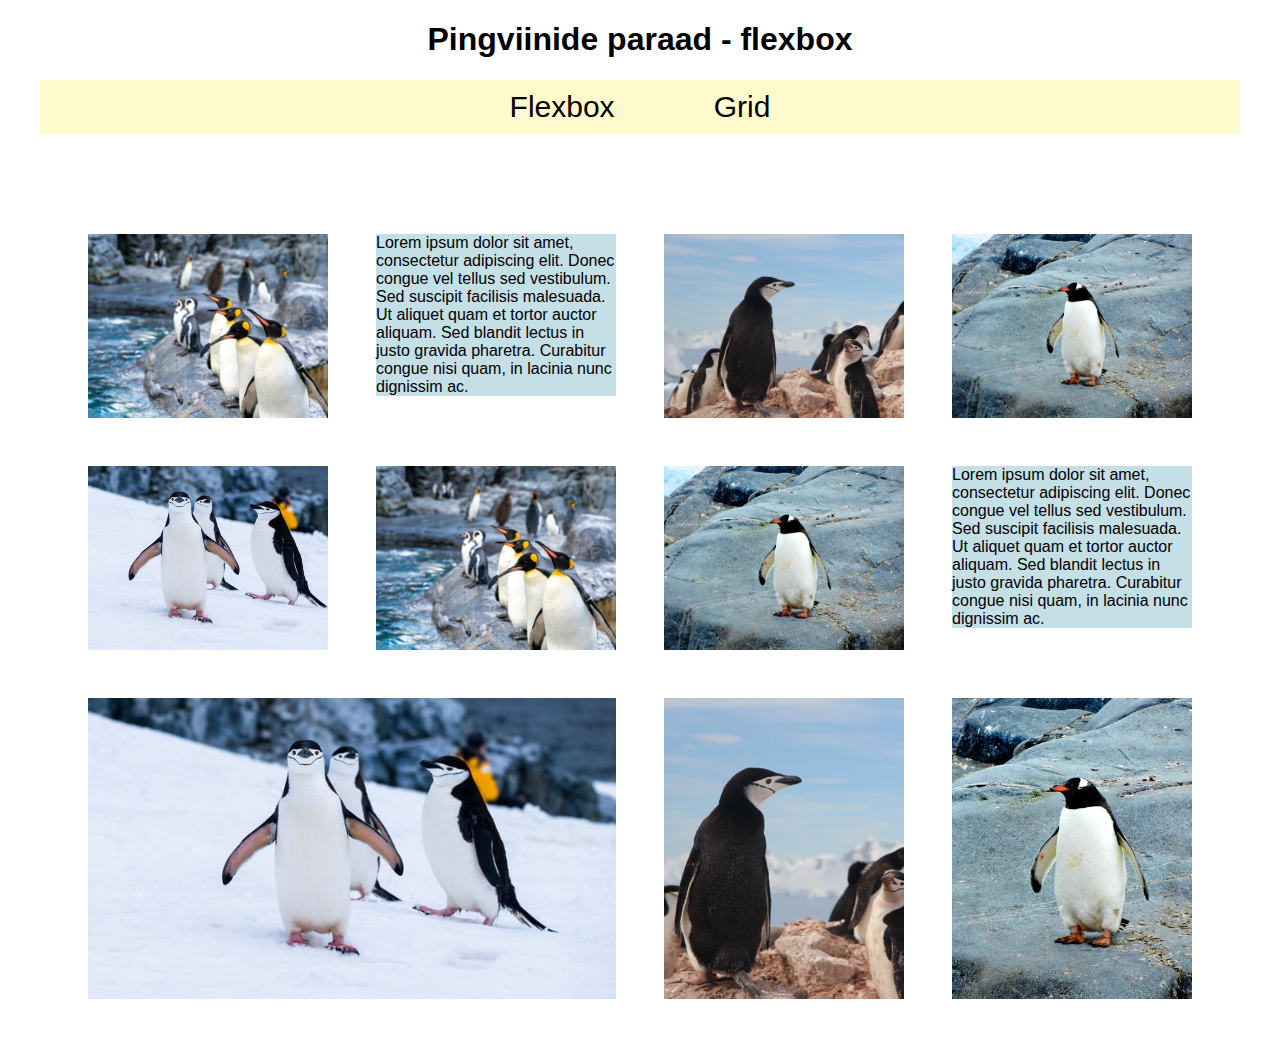
<file: index.html>
<!DOCTYPE html>
<html lang="en">
  <head>
    <link rel="stylesheet" href="style.css" />
    <meta charset="UTF-8" />
    <meta name="viewport" content="width=device-width, initial-scale=1.0" />
    <title>Flexbox</title>
  </head>
  <body>
    <header>
      <h1>Pingviinide paraad - flexbox</h1>
      <nav>
        <ul>
          <li><a href="index.html">Flexbox</a></li>
          <li><a href="grid.html">Grid</a></li>
        </ul>
      </nav>
    </header>
    <main>
      <div class="flex-container">
        <div class="flex-child"><img src="penguin_1.jpg" /></div>
        <div class="flex-child">
          <p>
            Lorem ipsum dolor sit amet, consectetur adipiscing elit. Donec
            congue vel tellus sed vestibulum. Sed suscipit facilisis malesuada.
            Ut aliquet quam et tortor auctor aliquam. Sed blandit lectus in
            justo gravida pharetra. Curabitur congue nisi quam, in lacinia nunc
            dignissim ac.
          </p>
        </div>
        <div class="flex-child"><img src="penguin_3.jpg" /></div>
        <div class="flex-child"><img src="penguin_4.jpg" /></div>
        <div class="flex-child"><img src="penguin_2.jpg" /></div>
        <div class="flex-child"><img src="penguin_1.jpg" /></div>
        <div class="flex-child"><img src="penguin_4.jpg" /></div>
        <div class="flex-child">
          <p>
            Lorem ipsum dolor sit amet, consectetur adipiscing elit. Donec
            congue vel tellus sed vestibulum. Sed suscipit facilisis malesuada.
            Ut aliquet quam et tortor auctor aliquam. Sed blandit lectus in
            justo gravida pharetra. Curabitur congue nisi quam, in lacinia nunc
            dignissim ac.
          </p>
        </div>
        <div class="flex-child2"><img src="penguin_2.jpg" /></div>
        <div class="flex-child"><img src="penguin_3.jpg" /></div>
        <div class="flex-child"><img src="penguin_4.jpg" /></div>
      </div>
    </main>
  </body>
</html>
</file>
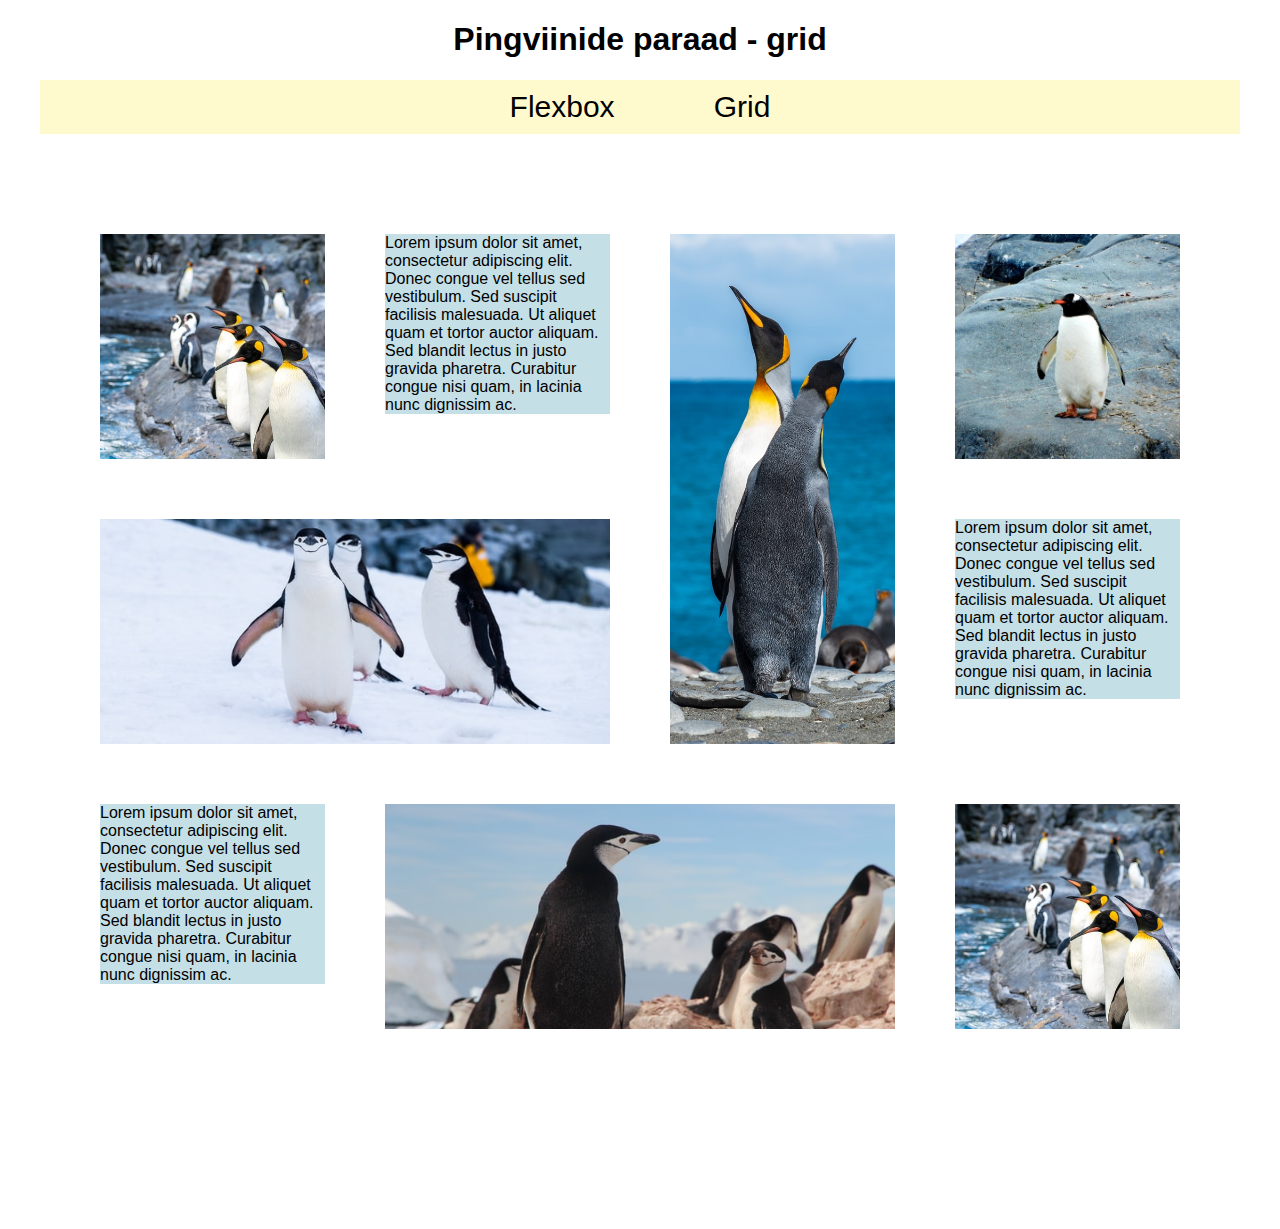
<file: grid.html>
<!DOCTYPE html>
<html lang="en">
  <head>
    <link rel="stylesheet" href="style.css" />
    <meta charset="UTF-8" />
    <meta name="viewport" content="width=device-width, initial-scale=1.0" />
    <title>Grid</title>
  </head>
  <body>
    <header>
      <h1>Pingviinide paraad - grid</h1>
      <nav>
        <ul>
          <li><a href="index.html">Flexbox</a></li>
          <li><a href="grid.html">Grid</a></li>
        </ul>
      </nav>
    </header>
    <main>
      <div class="grid-container">
        <div class="grid-item1"><img src="penguin_1.jpg" /></div>
        <div class="grid-item2">
          <p>
            Lorem ipsum dolor sit amet, consectetur adipiscing elit. Donec
            congue vel tellus sed vestibulum. Sed suscipit facilisis malesuada.
            Ut aliquet quam et tortor auctor aliquam. Sed blandit lectus in
            justo gravida pharetra. Curabitur congue nisi quam, in lacinia nunc
            dignissim ac.
          </p>
        </div>
        <div class="grid-item-long"><img src="penguin_portrait _1.jpg" /></div>
        <div class="grid-item3"><img src="penguin_4.jpg" /></div>
        <div class="grid-item-long2"><img src="penguin_2.jpg" /></div>
        <div class="grid-item4">
          <p>
            Lorem ipsum dolor sit amet, consectetur adipiscing elit. Donec
            congue vel tellus sed vestibulum. Sed suscipit facilisis malesuada.
            Ut aliquet quam et tortor auctor aliquam. Sed blandit lectus in
            justo gravida pharetra. Curabitur congue nisi quam, in lacinia nunc
            dignissim ac.
          </p>
        </div>
        <div class="grid-item5">
          <p>
            Lorem ipsum dolor sit amet, consectetur adipiscing elit. Donec
            congue vel tellus sed vestibulum. Sed suscipit facilisis malesuada.
            Ut aliquet quam et tortor auctor aliquam. Sed blandit lectus in
            justo gravida pharetra. Curabitur congue nisi quam, in lacinia nunc
            dignissim ac.
          </p>
        </div>
        <div class="grid-item-long3"><img src="penguin_3.jpg" /></div>
        <div class="grid-item6"><img src="penguin_1.jpg" /></div>
      </div>
    </main>
  </body>
</html>
</file>
<file: style.css>
/* GLOBAL */

* {
  box-sizing: border-box;
}

body {
  width: 1200px;
  margin: 0 auto;
  font-family: Arial, Helvetica, sans-serif;
}

img {
  height: 100%;
  width: 100%;
  object-fit: cover;
}

p {
  margin-block-start: 0px;
  margin-block-end: 0px;
  background-color: rgb(197, 223, 231);
}

/* HEADER */

header {
  text-align: center;
  margin-bottom: 100px;
}

ul {
  list-style: none;
  display: flex;
  justify-content: space-around;
  padding-left: 0;
  width: 30%;
  margin: 0 auto;
  font-size: 30px;
}

nav {
  background-color: lemonchiffon;
  padding-top: 10px;
  padding-bottom: 10px;
}

a {
  text-decoration: none;
  color: black;
}

/* FLEXBOX */

.flex-container {
  display: flex;
  flex-wrap: wrap;
}

.flex-child {
  flex-basis: 20%;
  margin-bottom: 4%;
  margin-left: 4%;
}

.flex-child2 {
  flex-basis: 44%;
  margin-bottom: 4%;
  margin-left: 4%;
}

/* GRID */

.grid-container {
  display: grid;
  grid-template-columns: 1fr 1fr 1fr 1fr;
  grid-template-rows: 225px 225px 225px;
  grid-gap: 60px;
  margin-bottom: 200px;
  padding-left: 60px;
  padding-right: 60px;
}

.grid-item1 {
  grid-column-start: 1;
}

.grid-item2 {
  grid-column-start: 2;
}

.grid-item3 {
  grid-column-start: 4;
}

.grid-item4 {
  grid-column-start: 4;
}

.grid-item5 {
  grid-column-start: 1;
}

.grid-item6 {
  grid-column-start: 4;
}

.grid-item-long {
  grid-row: 1 / span 2;
  grid-column-start: 3;
}

.grid-item-long2 {
  grid-column: 1 / span 2;
  grid-column-start: 1;
}

.grid-item-long3 {
  grid-column: 1 / span 2;
  grid-column-start: 2;
}
</file>
